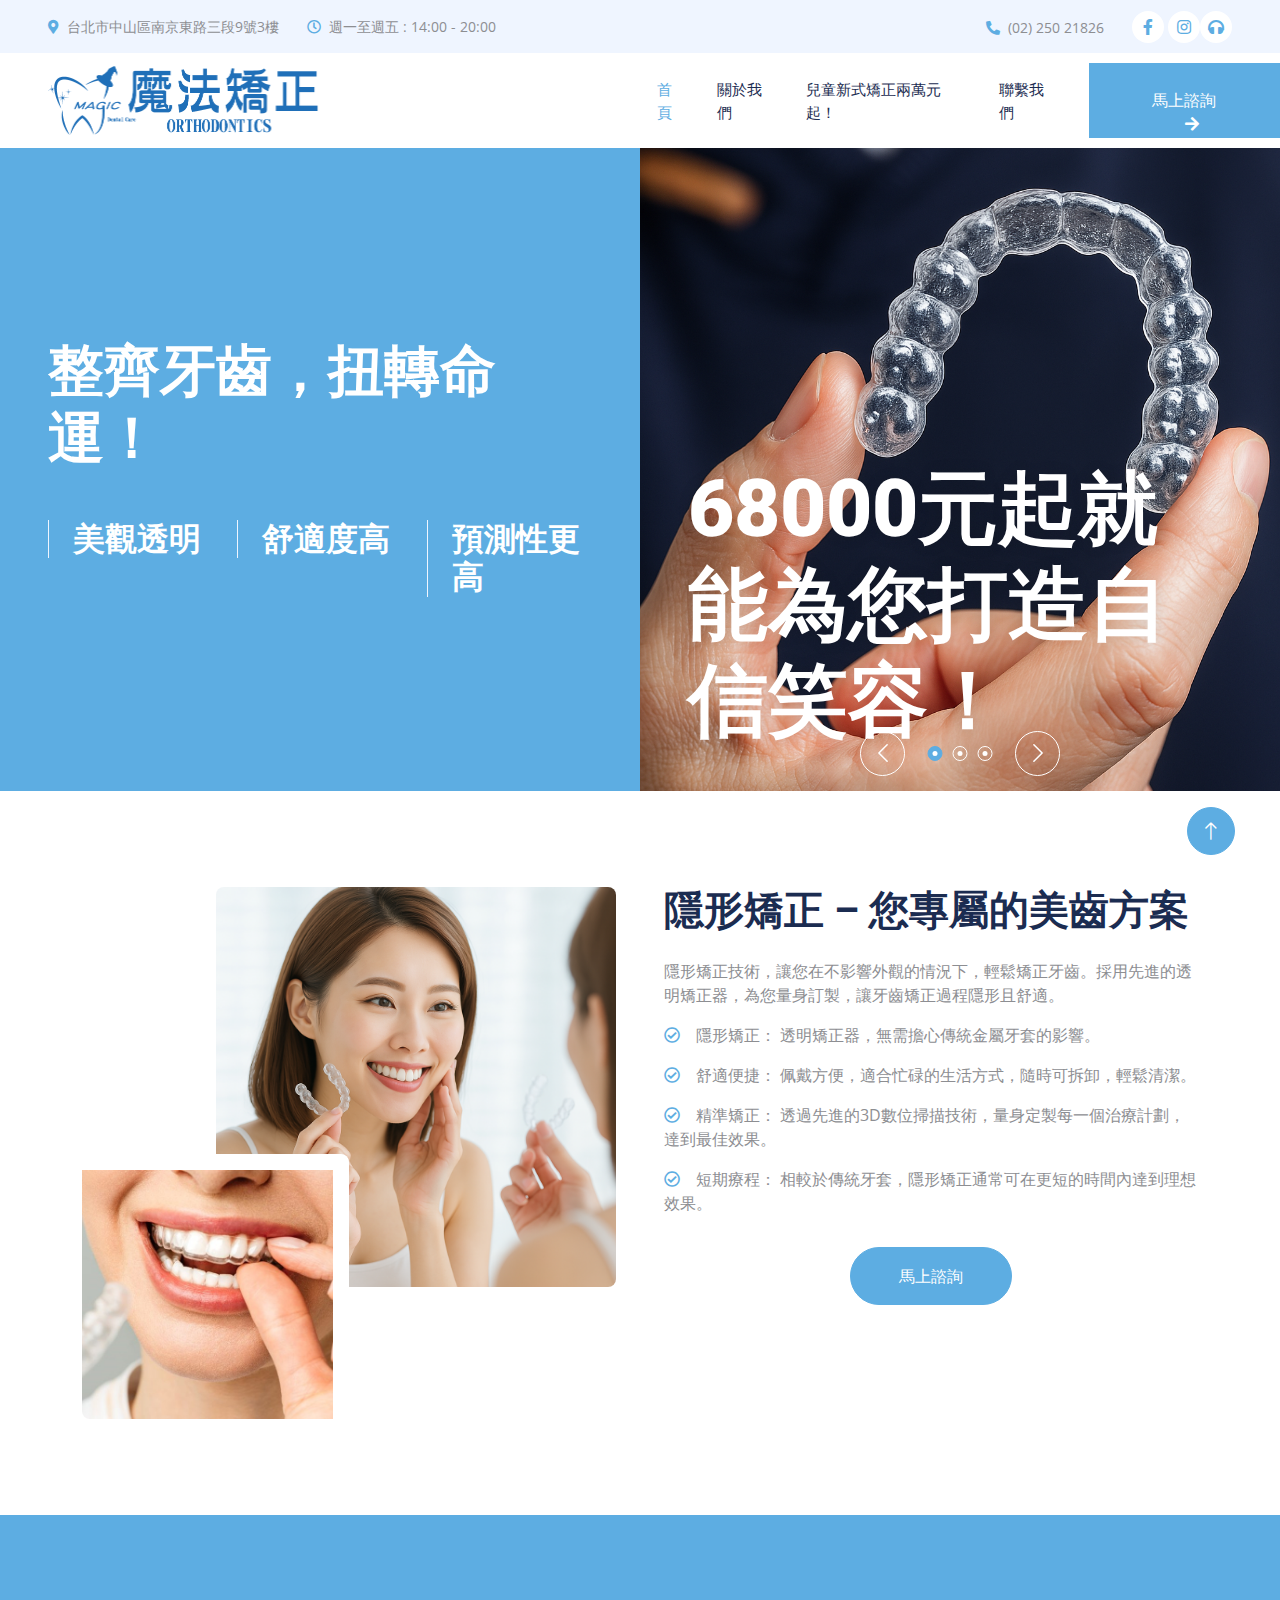
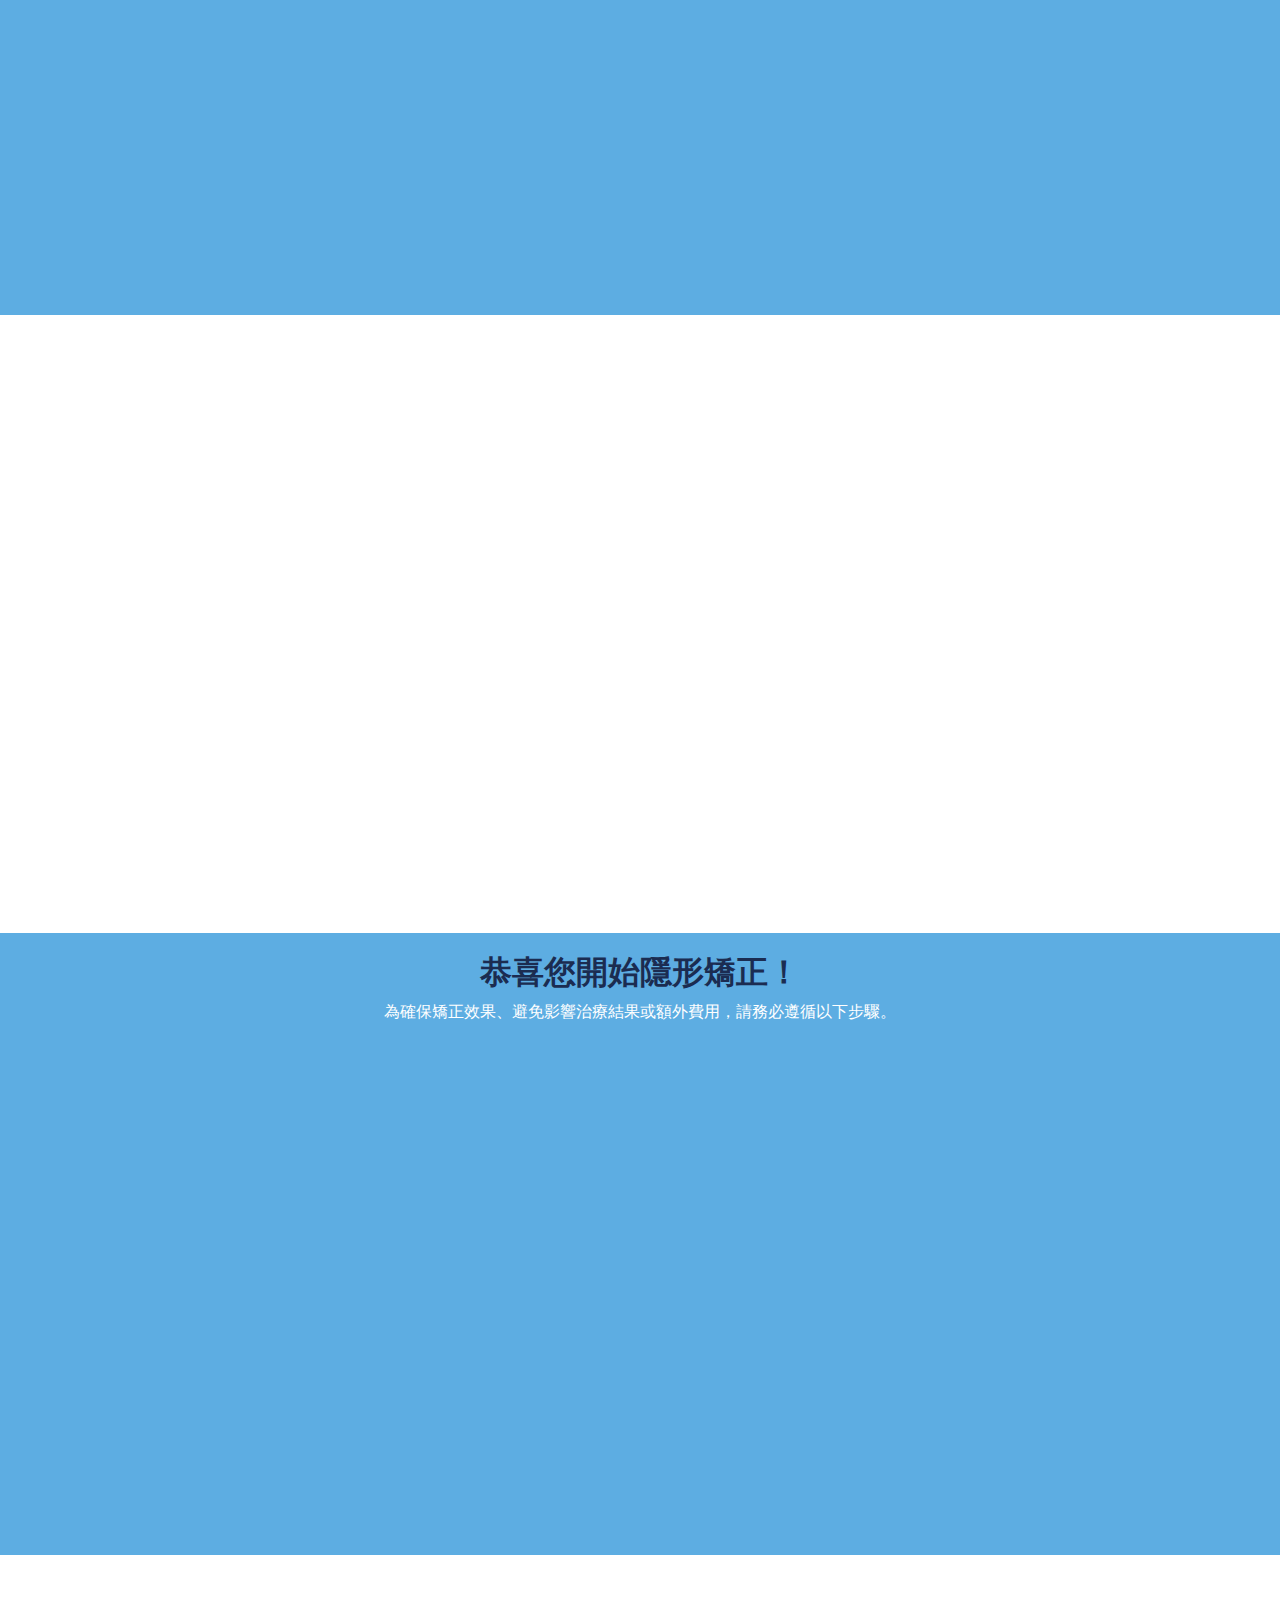
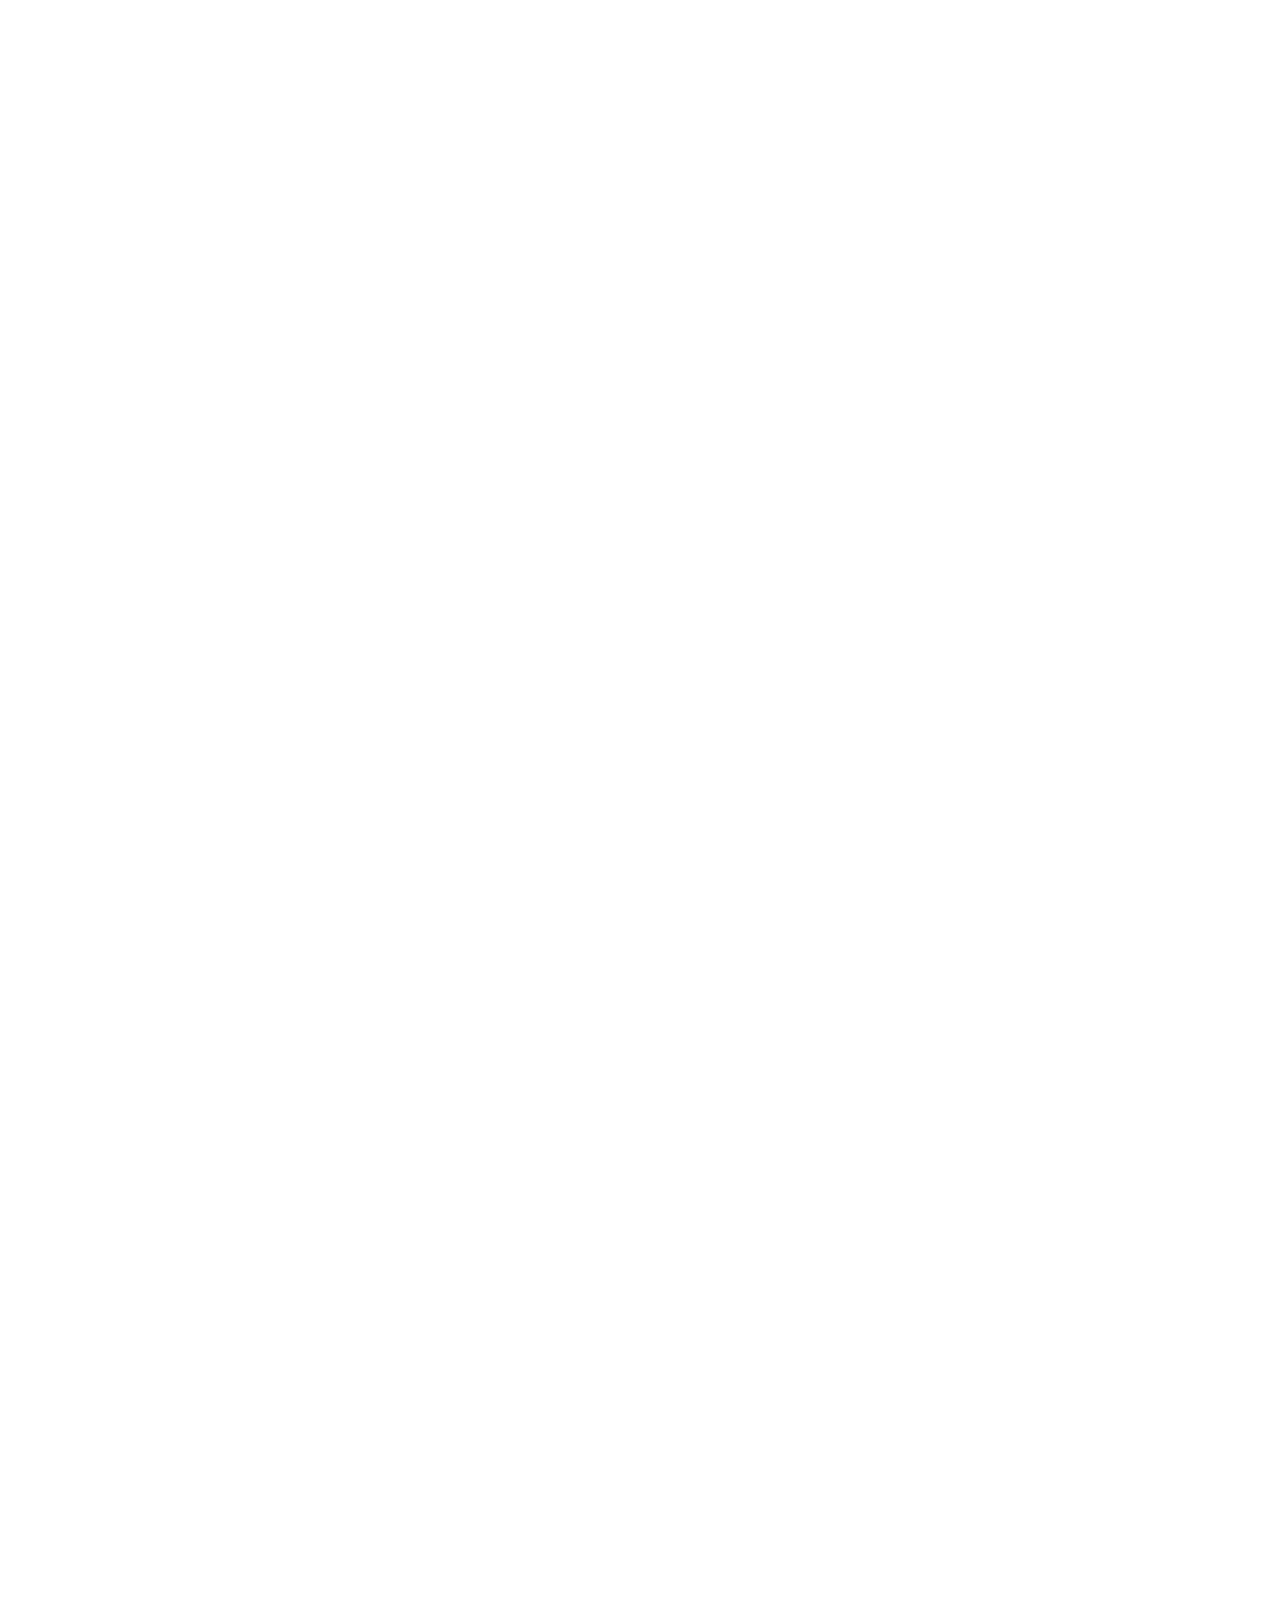
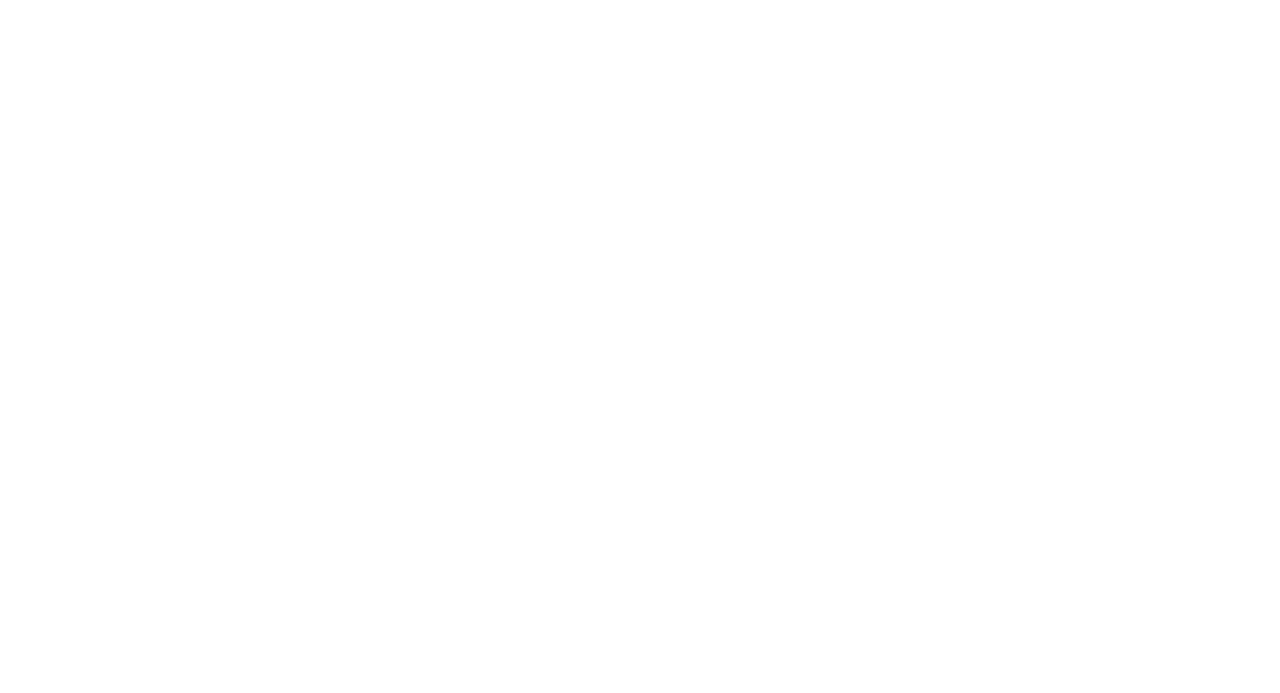
<file: index.html>
<!DOCTYPE html>
<html lang="zh">

<head>
    <meta charset="utf-8">
    <title>魔法矯正</title>
    <meta content="width=device-width, initial-scale=1.0" name="viewport">
    <meta content="魔法牙醫診所 | 隱形矯正" name="keywords">
    <meta content="68000元起就能為您打造自信笑容！" name="description">

    <!-- Favicon -->
    <link href="img/icon-logo(1).png" rel="icon">

    <!-- Google Web Fonts -->
    <link rel="preconnect" href="https://fonts.googleapis.com">
    <link rel="preconnect" href="https://fonts.gstatic.com" crossorigin>
    <link href="https://fonts.googleapis.com/css2?family=Open+Sans:wght@400;500&family=Roboto:wght@500;700;900&display=swap" rel="stylesheet"> 

    <!-- Icon Font Stylesheet -->
    <link href="https://cdnjs.cloudflare.com/ajax/libs/font-awesome/5.10.0/css/all.min.css" rel="stylesheet">
    <link href="https://cdn.jsdelivr.net/npm/bootstrap-icons@1.4.1/font/bootstrap-icons.css" rel="stylesheet">

    <!-- Libraries Stylesheet -->
    <link href="lib/animate/animate.min.css" rel="stylesheet">
    <link href="lib/owlcarousel/assets/owl.carousel.min.css" rel="stylesheet">
    <link href="lib/tempusdominus/css/tempusdominus-bootstrap-4.min.css" rel="stylesheet" />

    <!-- Customized Bootstrap Stylesheet -->
    <link href="css/bootstrap.min.css" rel="stylesheet">

    <!-- Template Stylesheet -->
    <link href="css/style.css" rel="stylesheet">
</head>

<body>
    <!-- Spinner Start -->
    <div id="spinner" class="show bg-white position-fixed translate-middle w-100 vh-100 top-50 start-50 d-flex align-items-center justify-content-center">
        <div class="spinner-grow text-primary" style="width: 3rem; height: 3rem;" role="status">
            <span class="sr-only">Loading...</span>
        </div>
    </div>
    <!-- Spinner End -->


    <!-- Topbar Start -->
    <div class="container-fluid bg-light p-0 wow fadeIn" data-wow-delay="0.1s">
        <div class="row gx-0 d-none d-lg-flex">
            <div class="col-lg-7 px-5 text-start">
                <div class="h-100 d-inline-flex align-items-center py-3 me-4">
                    <small class="fa fa-map-marker-alt text-primary me-2"></small>
                    <small>台北市中山區南京東路三段9號3樓</small>
                </div>
                <div class="h-100 d-inline-flex align-items-center py-3">
                    <small class="far fa-clock text-primary me-2"></small>
                    <small>週一至週五 : 14:00 - 20:00</small>
                </div>
            </div>
            <div class="col-lg-5 px-5 text-end">
                <div class="h-100 d-inline-flex align-items-center py-3 me-4">
                    <small class="fa fa-phone-alt text-primary me-2"></small>
                    <small>(02) 250 21826</small>
                </div>
                <div class="h-100 d-inline-flex align-items-center">
                    <a class="btn btn-sm-square rounded-circle bg-white text-primary me-1" href="https://www.facebook.com/inumagic"><i class="fab fa-facebook-f"></i></a>
                    <a class="btn btn-sm-square rounded-circle bg-white text-primary me-0" href="https://www.instagram.com/magic_dental_care/"><i class="fab fa-instagram"></i></a>
                    <a class="btn btn-sm-square rounded-circle bg-white text-primary me-0" href="https://lin.ee/Yv6XHMD"><i class="fa fa-headphones"></i></a>
                </div>
            </div>
        </div>
    </div>
    <!-- Topbar End -->


    <!-- Navbar Start -->
    <nav class="navbar navbar-expand-lg bg-white navbar-light sticky-top p-0 wow fadeIn" data-wow-delay="0.1s">
        <a href="index.html" class="navbar-brand d-flex align-items-center px-4 px-lg-5">
            <h1 class="m-0 text-primary"></i><img src="img/logo (2).png" style="width: 50%;"></h1>
        </a>
        <button type="button" class="navbar-toggler me-4" data-bs-toggle="collapse" data-bs-target="#navbarCollapse">
            <span class="navbar-toggler-icon"></span>
        </button>
        <div class="collapse navbar-collapse" id="navbarCollapse">
            <div class="navbar-nav ms-auto p-4 p-lg-0">
                <a href="index.html" class="nav-item nav-link active">首頁</a>
                <a href="https://inumagic.com" class="nav-item nav-link">關於我們</a>
                <a href="https://inumagic.github.io/inumagic-mrc" class="nav-item nav-link">兒童新式矯正兩萬元起！</a>
                <a href="https://lin.ee/Yv6XHMD" class="nav-item nav-link">聯繫我們</a>
            </div>
            <a href="https://lin.ee/Yv6XHMD" class="btn btn-primary rounded-0 py-4 px-lg-5 d-none d-lg-block">馬上諮詢<i class="fa fa-arrow-right ms-3"></i></a>
        </div>
    </nav>
    <!-- Navbar End -->


    <!-- Header Start -->
    <div class="container-fluid header bg-primary p-0 mb-5">
        <div class="row g-0 align-items-center flex-column-reverse flex-lg-row">
            <div class="col-lg-6 p-5 wow fadeIn" data-wow-delay="0.1s">
                <h1 class="display-4 text-white mb-5">整齊牙齒，扭轉命運！</h1>

                <div class="row g-4">
                    <div class="col-sm-4">
                        <div class="border-start border-light ps-4">
                            <h2 class="text-white mb-1" >美觀透明</h2>
                            <p class="text-light mb-0"></p>
                        </div>
                    </div>
                    <div class="col-sm-4">
                        <div class="border-start border-light ps-4">
                            <h2 class="text-white mb-1" >舒適度高</h2>
                            <p class="text-light mb-0"></p>
                        </div>
                    </div>
                    <div class="col-sm-4">
                        <div class="border-start border-light ps-4">
                            <h2 class="text-white mb-1" >預測性更高</h2>
                            <p class="text-light mb-0"></p>
                        </div>
                    </div>
                </div>
            </div>
            <div class="col-lg-6 wow fadeIn" data-wow-delay="0.5s">
                <div class="owl-carousel header-carousel">
                    <div class="owl-carousel-item position-relative">
                        <img class="img-fluid" src="img/1.png" alt="">
                        <div class="owl-carousel-text">
                            <h1 class="display-1 text-white mb-0" style="margin-top: 50%;">68000元起就能為您打造自信笑容！</h1>
                        </div>
                    </div>
                    <div class="owl-carousel-item position-relative">
                        <img class="img-fluid" src="img/8.jpg" alt="">
                        <div class="owl-carousel-text">
                            <h1 class="display-1 text-white mb-0" style="margin-top: 50%;">「兩人同行，福利加倍」活動，不容錯過！</h1>
                        </div>
                    </div>
                    <div class="owl-carousel-item position-relative">
                        <img class="img-fluid" src="img/1.jpg" alt="">
                        <div class="owl-carousel-text">
                            <h1 class="display-1 text-white mb-0" style="margin-top: 50%;">潘韞珊院長  
                                <br> 美國研究所教授 看診超過23年</h1>
                        </div>
                    </div>
                </div>
            </div>
        </div>
    </div>
    <!-- Header End -->


    <!-- About Start -->
    <div class="container-xxl py-5">
        <div class="container">
            <div class="row g-5">
                <div class="col-lg-6 wow fadeIn" data-wow-delay="0.1s">
                    <div class="d-flex flex-column">
                        <img class="img-fluid rounded w-75 align-self-end" src="img/IA.png" alt="">
                        <img class="img-fluid rounded w-50 bg-white pt-3 pe-3" src="img/ia1.jpg" alt="" style="margin-top: -25%;">
                    </div>
                </div>
                <div class="col-lg-6 wow fadeIn" data-wow-delay="0.5s">
                   <!-- <p class="d-inline-block border rounded-pill py-1 px-4"></p>-->
                    <h1 class="mb-4">隱形矯正 – 您專屬的美齒方案</h1>
                    <p>隱形矯正技術，讓您在不影響外觀的情況下，輕鬆矯正牙齒。採用先進的透明矯正器，為您量身訂製，讓牙齒矯正過程隱形且舒適。</p>
                    <p><i class="far fa-check-circle text-primary me-3"></i>隱形矯正： 透明矯正器，無需擔心傳統金屬牙套的影響。</p>
                    <p><i class="far fa-check-circle text-primary me-3"></i>舒適便捷： 佩戴方便，適合忙碌的生活方式，隨時可拆卸，輕鬆清潔。</p>
                    <p><i class="far fa-check-circle text-primary me-3"></i>精準矯正： 透過先進的3D數位掃描技術，量身定製每一個治療計劃，達到最佳效果。</p>
                    <p><i class="far fa-check-circle text-primary me-3"></i>短期療程： 相較於傳統牙套，隱形矯正通常可在更短的時間內達到理想效果。</p>

                    <div style="text-align: center;">
                    <a class="btn btn-primary rounded-pill py-3 px-5 mt-3" href="https://lin.ee/Yv6XHMD">馬上諮詢</a>
                    </div>
                </div>
            </div>
        </div>
    </div>
    <!-- About End -->
    

    
    <!-- Feature Start -->
    <div class="container-fluid bg-primary overflow-hidden my-5 px-lg-0">
        <div class="container feature px-lg-0">
            <div class="row g-0 mx-lg-0">
                <div class="col-lg-6 feature-text py-5 wow fadeIn" data-wow-delay="0.1s">
                    <div class="p-lg-5 ps-lg-0">
                        <h1 class="text-white mb-4">魔法牙醫診所 | 隱形矯正</h1>
                        <div class="row g-4">
                            <div class="col-6">
                                <div class="d-flex align-items-center">
                                    <div class="d-flex flex-shrink-0 align-items-center justify-content-center rounded-circle bg-light" style="width: 55px; height: 55px;">
                                        <i class="fa fa-check text-primary"></i>
                                    </div>
                                    <div class="ms-4">
                                        <h5 class="text-white mb-0">專業醫師團隊</h5>
                                    </div>
                                </div>
                            </div>
                            <div class="col-6">
                                <div class="d-flex align-items-center">
                                    <div class="d-flex flex-shrink-0 align-items-center justify-content-center rounded-circle bg-light" style="width: 55px; height: 55px;">
                                        <i class="fa fa-check text-primary"></i>
                                    </div>
                                    <div class="ms-4">
                                        <h5 class="text-white mb-0">給您魔法般的治療奇蹟</h5>
                                    </div>
                                </div>
                            </div>
                            <div class="col-6">
                                <div class="d-flex align-items-center">
                                    <div class="d-flex flex-shrink-0 align-items-center justify-content-center rounded-circle bg-light" style="width: 55px; height: 55px;">
                                        <i class="fa fa-check text-primary"></i>
                                    </div>
                                    <div class="ms-4">
                                        <h5 class="text-white mb-0">國內外著名講師</h5>
                                    </div>
                                </div>
                            </div>
                            <div class="col-6">
                                <div class="d-flex align-items-center">
                                    <div class="d-flex flex-shrink-0 align-items-center justify-content-center rounded-circle bg-light" style="width: 55px; height: 55px;">
                                        <i class="fa fa-check text-primary"></i>
                                    </div>
                                    <div class="ms-4">
                                        <h5 class="text-white mb-0">牙齒矯正與全口重建專家</h5>
                                    </div>
                                </div>
                            </div>
                        </div>
                    </div>
                </div>
                <div class="col-lg-6 pe-lg-0 wow fadeIn" data-wow-delay="0.5s" style="min-height: 400px;">
                    <div class="position-relative h-100">
                        <img class="position-absolute img-fluid w-100 h-100" src="img/e001.jpg" style="object-fit: cover;" alt="">
                    </div>
                </div>
            </div>
        </div>
    </div>
    
    <div class="container-xxl py-5">
        <div class="container">
            <div class="row g-5">
                <div class="col-lg-6 wow fadeIn" data-wow-delay="0.1s">
                    <div class="d-flex flex-column align-items-center">
                        <img class="img-fluid rounded w-75 mx-auto" src="img/6.png" alt="">
                    </div>
                </div>
                <div class="col-lg-6 wow fadeIn" data-wow-delay="0.5s">
                    <!-- <p class="d-inline-block border rounded-pill py-1 px-4"></p>-->
                    <h1 class="mb-4">12週年慶 | 隱形矯正限定禮遇 $68,000起</h1>
                    <p>推薦親友進行隱形矯正，專屬禮遇等你來拿！</p>
                    <p class="mb-4">為了感謝您的推薦，我們準備了專屬禮遇，讓您與您的親友一起享受隱形矯正的美好！</p>
                    <p class="mb-4">樂長生公司特別贈送，您可選擇以下任一項禮遇：</p>
                    <p><i class="far fa-check-circle text-primary me-3"></i>價值 $6,000 數位電腦維持器</p>
                    <p><i class="far fa-check-circle text-primary me-3"></i>等值儲值金7折計算抵扣費用</p>
                    <p><i class="far fa-check-circle text-primary me-3"></i>院長研發天然潔牙泡泡 8 瓶</p>
                    <div style="text-align: center;">
                    <a class="btn btn-primary rounded-pill py-3 px-5 mt-3" href="https://lin.ee/Yv6XHMD">馬上諮詢</a>
                    </div>
                </div>
            </div>
        </div>
    </div>

   
          

    

    <!-- Feature End -->

    <div style="display: flex; flex-direction: column; align-items: center; background-color: #5DADE2;">
        <!-- 上方的文字 -->
        <div style="width: 80%; max-width: 80%; margin-top: 20px; text-align: center;">
            <h2>恭喜您開始隱形矯正！</h2>
            <p class="text-white mb-4 pb-2">為確保矯正效果、避免影響治療結果或額外費用，請務必遵循以下步驟。</p>
        </div>
        
        <!-- 下方的 iframe -->
        <iframe
            src="https://www.youtube.com/embed/8bv9NRJfgsw" 
            title="YouTube video player" 
            frameborder="0" 
            allow="accelerometer; autoplay; clipboard-write; encrypted-media; gyroscope; picture-in-picture" 
            allowfullscreen 
            style="width: 100%; max-width: 800px; height: 500px; object-fit: cover;">
        </iframe>
    </div>
    
    

    <div class="container-xxl py-5">
        <div class="container">
            <div class="text-center mx-auto mb-5 wow fadeInUp" data-wow-delay="0.1s" style="max-width: 600px;">
                <h1>以下注意事項請詳閱</h1>
            </div>
            <div class="row g-4">
                <div class="col-lg-4 col-md-6 wow fadeInUp" data-wow-delay="0.1s">
                    <div class="service-item bg-light rounded h-100 p-5">
                        <div class="d-inline-flex align-items-center justify-content-center bg-white rounded-circle mb-4" style="width: 65px; height: 65px;">
                            <i class="fa fa-tooth text-primary fs-4"></i>
                        </div>
                        <h4 class="mb-3">A.啟動療程–確認動畫與付款</h4>
                        <p class="mb-4">- 矯正開始前，技工所會製作您的 3D 矯正動畫，並提供治療計畫。
                            <br>- 若未收到動畫，請主動聯繫診所，確認進度，以免影響治療進度。
                            <br>- 收到動畫後，請務必仔細檢視牙齒移動過程，如有任何疑問，請與醫師討論。
                            <br>- 確認無誤後，請立即付款，我們將進入牙套製作階段。</p>
                        <a class="btn" href="https://lin.ee/Yv6XHMD"><i class="fa fa-plus text-primary me-3"></i>了解更多</a>
                    </div>
                </div>
               
                <div class="col-lg-4 col-md-6 wow fadeInUp" data-wow-delay="0.5s">
                    <div class="service-item bg-light rounded h-100 p-5">
                        <div class="d-inline-flex align-items-center justify-content-center bg-white rounded-circle mb-4" style="width: 65px; height: 65px;">
                            <i class="fa fa-tooth text-primary fs-4"></i>
                        </div>
                        <h4 class="mb-3">B. 牙托配戴與後續製作</h4>
                        <p class="mb-4">- 第一次上牙套當天，請預留足夠時間，醫師將確認配戴是否舒適，並指導您如何使用與清潔。
                            <br>- 當確定牙套無問題後，請立即付款，診所將安排後續牙套製作。
                            <br>- 由於新牙套製作約需 2 至 4 週，請確保手上有足夠的牙套可使用。
                            <br>- 若手上僅剩 2 副牙套，請立即付費，確保後續牙套能夠順利製作！</p>
                        <a class="btn" href="https://lin.ee/Yv6XHMD"><i class="fa fa-plus text-primary me-3"></i>了解更多</a>
                    </div>
                </div>
                <div class="col-lg-4 col-md-6 wow fadeInUp" data-wow-delay="0.1s">
                    <div class="service-item bg-light rounded h-100 p-5">
                        <div class="d-inline-flex align-items-center justify-content-center bg-white rounded-circle mb-4" style="width: 65px; height: 65px;">
                            <i class="fa fa-tooth text-primary fs-4"></i>
                        </div>
                        <h4 class="mb-3">C. 維持器注意事項</h4>
                        <p class="mb-4">- 完成矯正後，牙齒仍有可能移動，因此保持器的配戴至關重要。
                            <br>- 剛開始時，建議每天 20~22 小時佩戴，與矯正期間相同。
                            <br>- 之後可逐步改為夜間佩戴，但請依照醫師建議執行。
                            <br>- 定期回診檢查，確保牙齒穩定在理想位置。
                            <br>- 若保持器破損、變形或遺失，請立即聯繫診所更換，以免影響矯正效果。</p>
                        <a class="btn" href="https://lin.ee/Yv6XHMD"><i class="fa fa-plus text-primary me-3"></i>了解更多</a>
                    </div>
                </div>
                <div class="col-lg-4 col-md-6 wow fadeInUp" data-wow-delay="0.3s">
                    <div class="service-item bg-light rounded h-100 p-5">
                        <div class="d-inline-flex align-items-center justify-content-center bg-white rounded-circle mb-4" style="width: 65px; height: 65px;">
                            <i class="fa fa-tooth text-primary fs-4"></i>
                        </div>
                        <h4 class="mb-3">D. 牙套郵寄服務</h4>
                        <p class="mb-4">牙套領取方式說明：
                            <br>1. 到診所領取。
                            <br>2. 寄送到家裡。
                            <br>若您選擇「寄送到家裡」，請填寫以下資料：
                            <br>收件人姓名：
                            <br>收件地址：
                            <br>聯絡電話：</p>
                        <a class="btn" href="https://lin.ee/Yv6XHMD"><i class="fa fa-plus text-primary me-3"></i>了解更多</a>
                    </div>
                </div>
                <div class="col-lg-4 col-md-6 wow fadeInUp" data-wow-delay="0.5s">
                    <div class="service-item bg-light rounded h-100 p-5">
                        <div class="d-inline-flex align-items-center justify-content-center bg-white rounded-circle mb-4" style="width: 65px; height: 65px;">
                            <i class="fa fa-tooth text-primary fs-4"></i>
                        </div>
                        <h4 class="mb-3">E. 為什麼咬膠條這麼重要？</h4>
                        <p class="mb-4">- 幫助牙齒「跟上」牙托的進度，而不是讓牙托「跟上」牙齒的進度。
                            <br>- 牙托的設計是依據未來牙齒應該移動到的位置，但牙齒不會自動適應牙托，因此需要透過咬膠條來施加適當壓力。
                            <br>- 若不確實咬膠條，牙齒可能無法順利進入牙托設定的位置，導致矯正效果變差。</p>
                        <a class="btn" href="https://lin.ee/Yv6XHMD"><i class="fa fa-plus text-primary me-3"></i>了解更多</a>
                    </div>
                </div>
                <div class="col-lg-4 col-md-6 wow fadeInUp" data-wow-delay="0.3s">
                    <div class="service-item bg-light rounded h-100 p-5">
                        <div class="d-inline-flex align-items-center justify-content-center bg-white rounded-circle mb-4" style="width: 65px; height: 65px;">
                            <i class="fa fa-tooth text-primary fs-4"></i>
                        </div>
                       
                        <h4 class="mb-3">F. 矯正成功小貼士</h4>
                        <p class="mb-4">請每日配戴牙套 20～22 小時以上，僅於進食與刷牙時取下。
                            <br>- 定期清潔牙托，避免細菌滋生與異味產生，保持口腔健康。
                            <br>- 戴牙套時不能飲食。
                            <br>- 請依指示按時更換牙套，不可自行跳號或延後；
                            <br>- 更換後的每一副牙套都要妥善保留，切勿丟棄，以備不時之需，避免影響療程並產生額外費用。
                            <br>- 如有破損或遺失，請立即聯繫診所，以免延誤矯正進度與效果。</p>
                        <a class="btn" href="https://lin.ee/Yv6XHMD"><i class="fa fa-plus text-primary me-3"></i>了解更多</a>
                    </div>
                </div>
            </div>
        </div>
    </div>
    <!-- Service End -->
    
    <div class="container-xxl py-5">
        <div class="container">
            <div class="text-center mx-auto mb-5 wow fadeInUp" data-wow-delay="0.1s" style="max-width: 600px;">
                <h1>真實案例分享</h1>
            </div>
            <div class="owl-carousel testimonial-carousel wow fadeInUp" data-wow-delay="0.1s">
                <div class="testimonial-item text-center">
                    <img src="img/BA1.png" style="width: 100; height: auto;">
                    
                </div>
                <div class="testimonial-item text-center">
                    <img src="img/BA2.png" style="width: 100; height: auto;">
                    
                </div>
                <div class="testimonial-item text-center">
                    <img src="img/BA3.png" style="width: 100; height: 100auto;">
                    
                </div>
            </div>
        </div>
    </div>
    
    <style>
       .button-group {
    display: flex;
    flex-wrap: wrap;
    gap: 15px;
    justify-content: center; /* 水平置中 */
    width: 100%;
    box-sizing: border-box;
}

.button-group a {
    flex: 1 1 45%; /* 每個按鈕佔一行的 45%，可換行 */
    max-width: 250px;
    min-width: 140px;
    padding: 12px 20px;
    border: 1px solid #66b3ff;
    color: #0077cc;
    background-color: #e6f3ff;
    text-decoration: none;
    border-radius: 8px;
    transition: all 0.2s ease;
    font-weight: 500;
    text-align: center;
    box-sizing: border-box;
}

/* 手機裝置：按鈕滿寬 */
@media (max-width: 576px) {
    .button-group a {
        flex: 1 1 100%;
        max-width: 100%;
    }
}


    </style>

    <!-- Footer Start -->
    <div class="container-fluid bg-dark text-light footer mt-5 pt-5 wow fadeIn" data-wow-delay="0.1s">
        <div class="container py-5">
            <div class="row g-5">
                <div class="col-lg-3 col-md-6">
                    <h5 class="text-light mb-4">地址</h5>
                    <p class="mb-2"><i class="fa fa-map-marker-alt me-3"></i>台北市中山區南京東路三段9號3樓</p>
                    <p class="mb-2"><i class="fa fa-phone-alt me-3"></i>(02) 250 21826</p>
                    <p class="mb-2"><i class="fa fa-envelope me-3"></i>inumagic.com</p>
                    <div class="d-flex pt-2">
                        <a class="btn btn-outline-light btn-social rounded-circle" href="https://www.facebook.com/inumagic"><i class="fab fa-facebook-f"></i></a>
                        <a class="btn btn-outline-light btn-social rounded-circle" href="http://www.youtube.com/@inumagic999"><i class="fab fa-youtube"></i></a>
                        <a class="btn btn-outline-light btn-social rounded-circle" href="https://lin.ee/Yv6XHMD"><i class="fa fa-headphones"></i></a>
                    </div>
                </div>
                <div class="col-lg-3 col-md-6">
                    <h5 class="text-light mb-4">延伸閱讀</h5>
                    <a class="btn btn-link" href="https://inumagic.github.io/inumagic-mrc/">兒童新式矯正兩萬元起！</a>
                    <a class="btn btn-link" href="https://inumagic.github.io/periodontitis/">牙凍齡攻略：讓你越笑越年輕！</a>
             
                </div>
            </div>
     
        </div>
        
        <div class="container">
            <div class="copyright">
                <div class="row">
                    <div class="col-md-6 text-center text-md-start mb-3 mb-md-0">
                        &copy; <a class="border-bottom" href="#">魔法牙醫診所</a>版權所有
                    </div>
                </div>
            </div>
        </div>
    </div>
   
    <!-- Footer End -->


    <!-- Back to Top -->
    <a href="#" class="btn btn-lg btn-primary btn-lg-square rounded-circle back-to-top"><i class="bi bi-arrow-up"></i></a>


    <!-- JavaScript Libraries -->
    <script src="https://code.jquery.com/jquery-3.4.1.min.js"></script>
    <script src="https://cdn.jsdelivr.net/npm/bootstrap@5.0.0/dist/js/bootstrap.bundle.min.js"></script>
    <script src="lib/wow/wow.min.js"></script>
    <script src="lib/easing/easing.min.js"></script>
    <script src="lib/waypoints/waypoints.min.js"></script>
    <script src="lib/counterup/counterup.min.js"></script>
    <script src="lib/owlcarousel/owl.carousel.min.js"></script>
    <script src="lib/tempusdominus/js/moment.min.js"></script>
    <script src="lib/tempusdominus/js/moment-timezone.min.js"></script>
    <script src="lib/tempusdominus/js/tempusdominus-bootstrap-4.min.js"></script>

    <!-- Template Javascript -->
    <script src="js/main.js"></script>
</body>

</html>
</file>
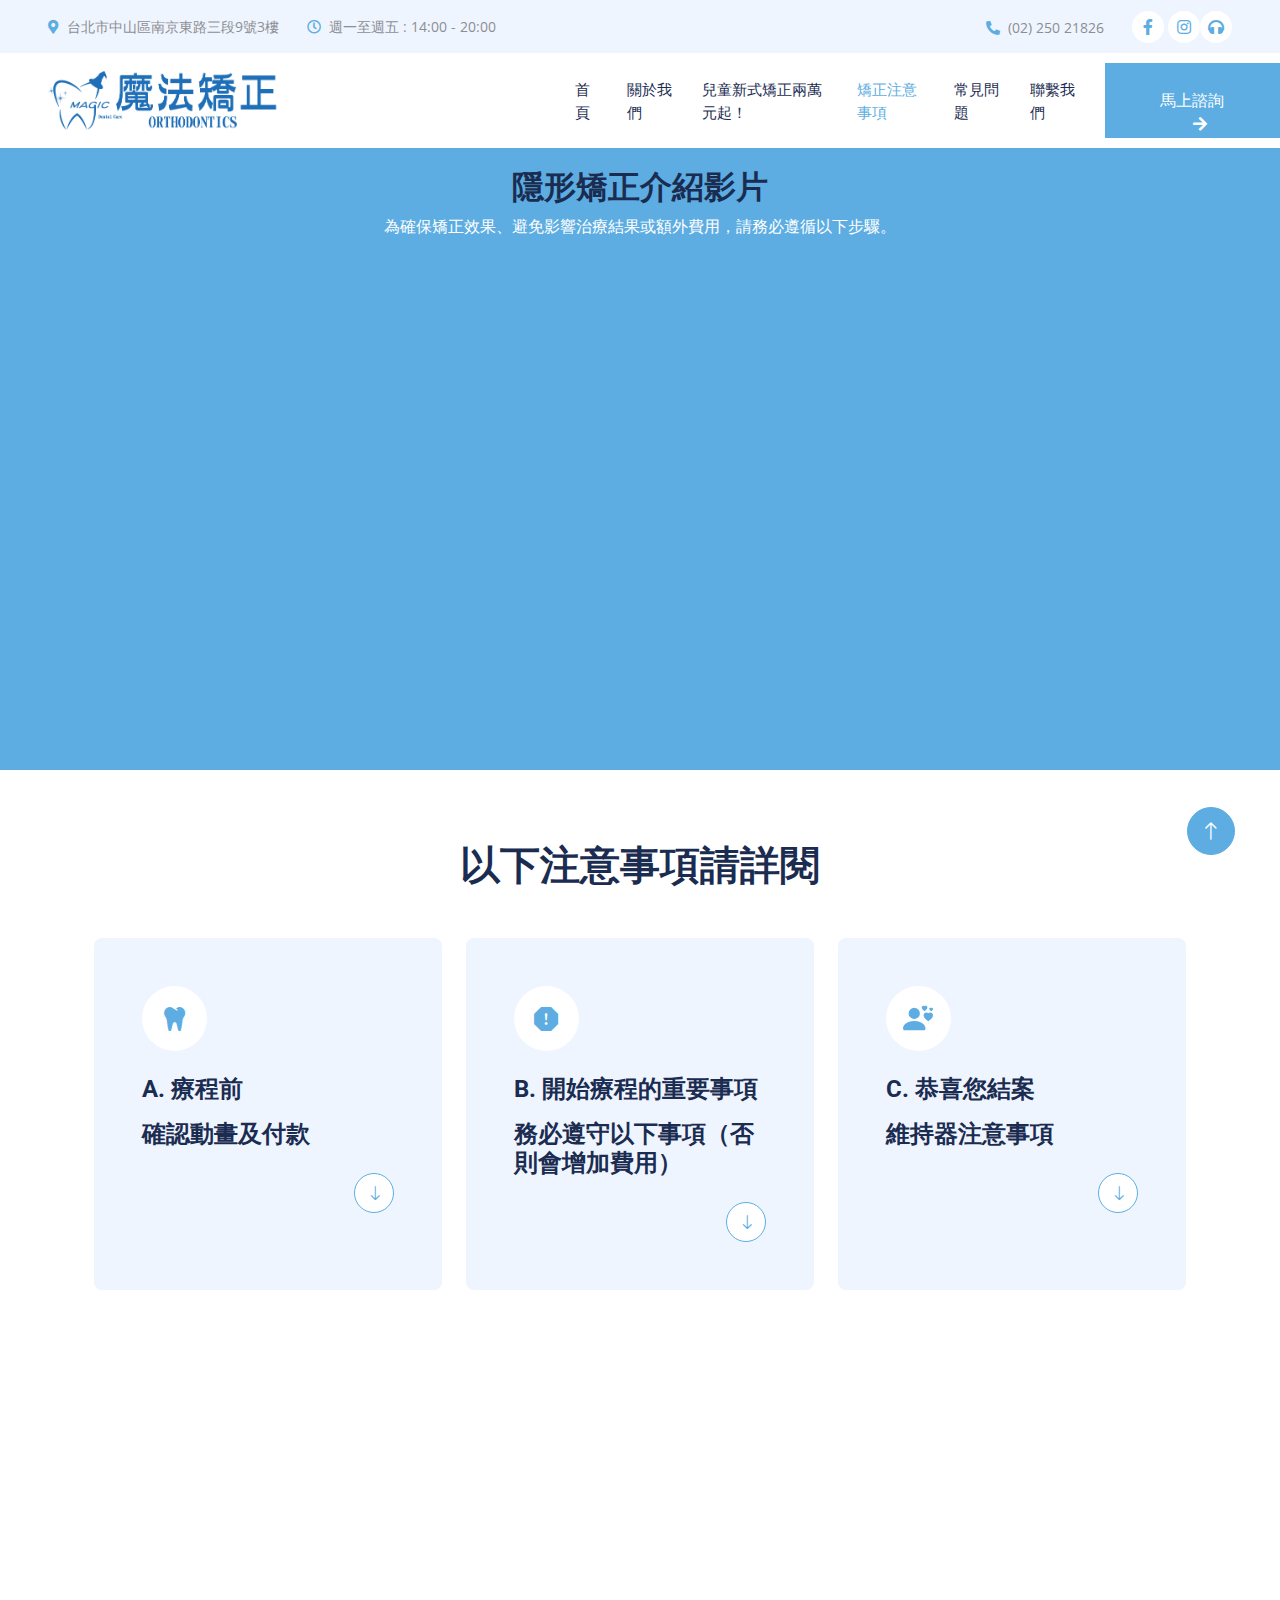
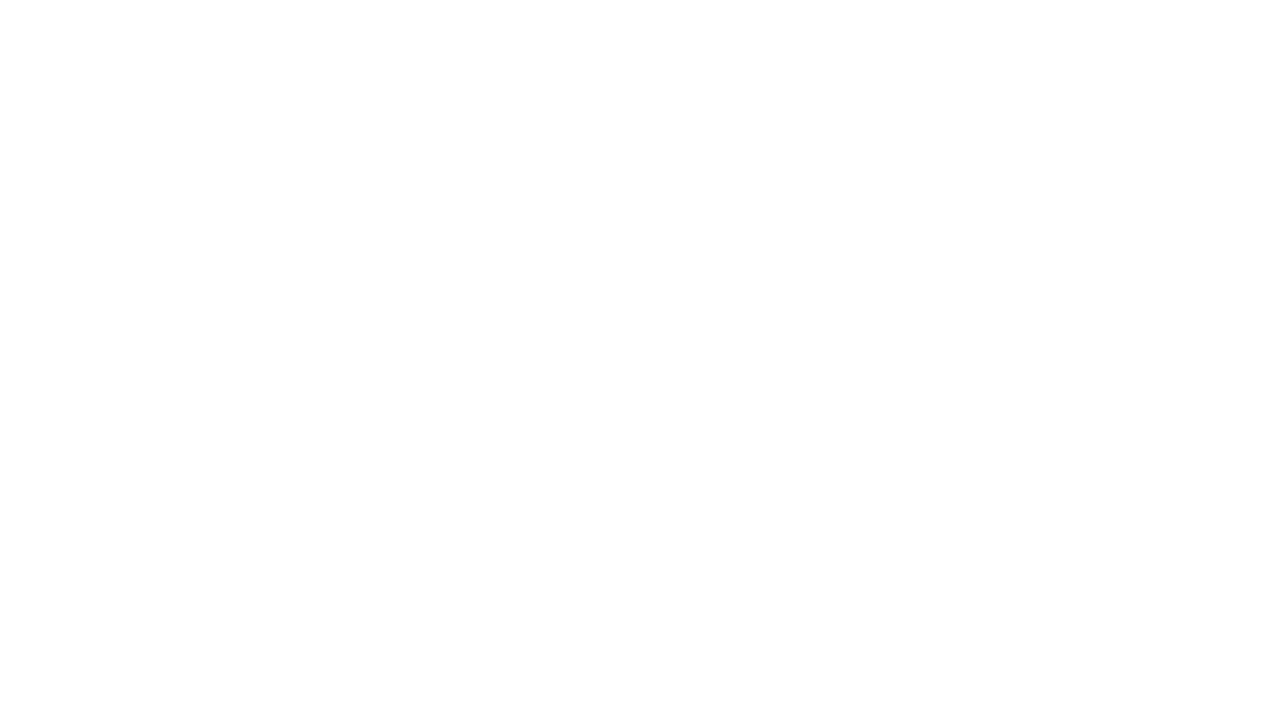
<file: on-going-treatment.html>
<!DOCTYPE html>
<html lang="zh">

<head>
    <meta charset="utf-8">
    <title>魔法矯正 | 矯正注意事項</title>
<meta property="og:title" content="魔法矯正｜隱形矯正只要68000元起" />
<meta property="og:description" content="隱形透明、不影響美觀！舒適快速的矯正療程，由美國教授潘韞珊院長親自規劃。" />
<meta property="og:image" content="https://inumagic.github.io/orthodontics/img/ia-background.png" />
<meta property="og:url" content="https://inumagic.github.io/orthodontics/" />
<meta property="og:type" content="website" />
<meta name="viewport" content="width=device-width, initial-scale=1">


    <!-- Favicon -->
    <link href="img/icon-logo(1).png" rel="icon">

    <!-- Google Web Fonts -->
    <link rel="preconnect" href="https://fonts.googleapis.com">
    <link rel="preconnect" href="https://fonts.gstatic.com" crossorigin>
    <link href="https://fonts.googleapis.com/css2?family=Open+Sans:wght@400;500&family=Roboto:wght@500;700;900&display=swap" rel="stylesheet"> 

    <!-- Icon Font Stylesheet -->
    <link href="https://cdnjs.cloudflare.com/ajax/libs/font-awesome/5.10.0/css/all.min.css" rel="stylesheet">
    <link href="https://cdn.jsdelivr.net/npm/bootstrap-icons@1.4.1/font/bootstrap-icons.css" rel="stylesheet">

    <!-- Libraries Stylesheet -->
    <link href="lib/animate/animate.min.css" rel="stylesheet">
    <link href="lib/owlcarousel/assets/owl.carousel.min.css" rel="stylesheet">
    <link href="lib/tempusdominus/css/tempusdominus-bootstrap-4.min.css" rel="stylesheet" />

    <!-- Customized Bootstrap Stylesheet -->
    <link href="css/bootstrap.min.css" rel="stylesheet">

    <!-- Template Stylesheet -->
    <link href="css/style.css" rel="stylesheet">
</head>

<body>
    <!-- Spinner Start -->
    <div id="spinner" class="show bg-white position-fixed translate-middle w-100 vh-100 top-50 start-50 d-flex align-items-center justify-content-center">
        <div class="spinner-grow text-primary" style="width: 3rem; height: 3rem;" role="status">
            <span class="sr-only">Loading...</span>
        </div>
    </div>
    <!-- Spinner End -->


    <!-- Topbar Start -->
    <div class="container-fluid bg-light p-0 wow fadeIn" data-wow-delay="0.1s">
        <div class="row gx-0 d-none d-lg-flex">
            <div class="col-lg-7 px-5 text-start">
                <div class="h-100 d-inline-flex align-items-center py-3 me-4">
                    <small class="fa fa-map-marker-alt text-primary me-2"></small>
                    <small>台北市中山區南京東路三段9號3樓</small>
                </div>
                <div class="h-100 d-inline-flex align-items-center py-3">
                    <small class="far fa-clock text-primary me-2"></small>
                    <small>週一至週五 : 14:00 - 20:00</small>
                </div>
            </div>
            <div class="col-lg-5 px-5 text-end">
                <div class="h-100 d-inline-flex align-items-center py-3 me-4">
                    <small class="fa fa-phone-alt text-primary me-2"></small>
                    <small>(02) 250 21826</small>
                </div>
                <div class="h-100 d-inline-flex align-items-center">
                    <a class="btn btn-sm-square rounded-circle bg-white text-primary me-1" href="https://www.facebook.com/inumagic"><i class="fab fa-facebook-f"></i></a>
                    <a class="btn btn-sm-square rounded-circle bg-white text-primary me-0" href="https://www.instagram.com/magic_dental_care/"><i class="fab fa-instagram"></i></a>
                    <a class="btn btn-sm-square rounded-circle bg-white text-primary me-0" href="https://lin.ee/Yv6XHMD"><i class="fa fa-headphones"></i></a>
                </div>
            </div>
        </div>
    </div>
    <!-- Topbar End -->


    <!-- Navbar Start -->
    <nav class="navbar navbar-expand-lg bg-white navbar-light sticky-top p-0 wow fadeIn" data-wow-delay="0.1s">
        <a href="index.html" class="navbar-brand d-flex align-items-center px-4 px-lg-5">
            <h1 class="m-0 text-primary"></i><img src="img/logo (2).png" style="width: 50%;"></h1>
        </a>
        <button type="button" class="navbar-toggler me-4" data-bs-toggle="collapse" data-bs-target="#navbarCollapse">
            <span class="navbar-toggler-icon"></span>
        </button>
        <div class="collapse navbar-collapse" id="navbarCollapse">
            <div class="navbar-nav ms-auto p-4 p-lg-0">
                <a href="index.html" class="nav-item nav-link">首頁</a>
                <a href="https://inumagic.com" class="nav-item nav-link">關於我們</a>
                <a href="https://inumagic.github.io/inumagic-mrc" class="nav-item nav-link">兒童新式矯正兩萬元起！</a>
                <a href="on-going-treatment.html" class="nav-item nav-link active">矯正注意事項</a>
                <a href="q&a.html" class="nav-item nav-link ">常見問題</a>
                <a href="https://lin.ee/Yv6XHMD" class="nav-item nav-link">聯繫我們</a>
            </div>
            <a href="https://lin.ee/Yv6XHMD" class="btn btn-primary rounded-0 py-4 px-lg-5 d-none d-lg-block">馬上諮詢<i class="fa fa-arrow-right ms-3"></i></a>
        </div>
    </nav>
         <div class="row g-4">

         <div style="display: flex; flex-direction: column; align-items: center; background-color: #5DADE2;">
        <!-- 上方的文字 -->
        <div style="width: 100%; max-width: 100%; margin-top: 20px; text-align: center;">
            <h2>隱形矯正介紹影片</h2>
            <p class="text-white mb-4 pb-2">為確保矯正效果、避免影響治療結果或額外費用，請務必遵循以下步驟。</p>
        </div>
        
        <!-- 下方的 iframe -->
        <iframe
            src="https://www.youtube.com/embed/8bv9NRJfgsw" 
            title="YouTube video player" 
            frameborder="0" 
            allow="accelerometer; autoplay; clipboard-write; encrypted-media; gyroscope; picture-in-picture" 
            allowfullscreen 
            style="width: 100%; max-width: 800px; height: 500px; object-fit: cover;">
        </iframe>
    </div>

    <div class="container-xxl py-5">
    <div class="container">
      <div class="text-center mx-auto mb-5" style="max-width: 600px;">
        <h1>以下注意事項請詳閱</h1>
      </div>
      <div class="row g-4">
  
        <!-- 卡片模板範例：A -->
        <div class="col-lg-4 col-md-6">
          <div class="service-item bg-light rounded h-100 p-5">
            <div class="d-inline-flex align-items-center justify-content-center bg-white rounded-circle mb-4" style="width: 65px; height: 65px;">
              <i class="fa fa-tooth text-primary fs-4"></i>
            
            </div><h4 class="mb-3">A. 療程前</h4>
            
            <h4 class="mb-3">確認動畫及付款</h4>
            <div id="content-A" class="mb-4 d-none text-secondary small">
            <h4 class="mb-3">1. 諮詢與資料採集</h4>
            <ul class="ps-3">
                <li>初次諮詢後，患者需付費 5000元（可抵不可退） 以進行口掃與資料採集。</li>
            </ul>
            <h4 class="mb-3">2. 動畫設計與確認</h4>
            <ul class="ps-3">
                <li>須繳交頭期款25000～30000元，技工所才會製作專屬 3D牙齒矯正動畫與治療計畫。</li>
                <li>收到動畫後，請 仔細檢視每一階段的牙齒移動過程，有疑問請主動與醫師討論。</li>
                <li>確認動畫無誤後請立即付款，即可啟動牙套製作程序。</li>
            </ul>
            </div>
           <div style="display: flex; justify-content: flex-end; margin-top: 1.5rem;">
        <a class="btn btn-outline-primary" href="javascript:void(0);" onclick="toggleOne('content-A')">
            <i class="bi bi-arrow-down text-primary me-2"></i>了解更多
        </a>
    </div>
          </div>
        </div>
  
        <!-- B -->
        <div class="col-lg-4 col-md-6">
          <div class="service-item bg-light rounded h-100 p-5">
            <div class="d-inline-flex align-items-center justify-content-center bg-white rounded-circle mb-4" style="width: 65px; height: 65px;">
              <i class="bi bi-exclamation-octagon-fill text-primary fs-4"></i>
            
            </div><h4 class="mb-3">B. 開始療程的重要事項</h4>
            
            <h4 class="mb-3">務必遵守以下事項（否則會增加費用）</h4>
            <div id="content-B" class="mb-4 d-none text-secondary small">
                <h4 class="mb-3">1. 初次配戴與操作教學</h4>
                <ul style="font-size: 1.2rem;">
                    <li>第一次上牙套當天將進行「黏痘痘（附件）＋修牙縫」，並指導配戴與清潔方式。</li>
                    <li>確認牙套配戴無異常後，即可領取初期牙套並展開療程。</li>
                </ul>
                <h4 class="mb-3">2. 後續牙套製作與付款提醒</h4>
                <ul style="font-size: 1.2rem;">
                    <li>每次新牙套製作需約 2～4週，請確保手邊至少保有2副備用牙套。</li>
                    <li>當配戴到最後一副牙套時，請立即通知診所並完成付款，以利製作下一階段牙套。</li>
                </ul>
                <h4 class="mb-3">3. 牙套領取方式</h4>
                <ul style="font-size: 1.2rem;">
                    <li>可選擇親自到診所領取，或填寫資訊申請郵寄到府：</li>
                    <li>收件人姓名</li>
                    <li>收件地址</li>
                    <li>聯絡電話</li>
                </ul>
                <h4 class="mb-3">4. 咬膠條的重要性</h4>
                <ul style="font-size: 1.2rem;">
                    <li>請每日使用咬膠條，幫助牙齒精準對齊牙套位置，提高矯正效率。</li>
                    <li>若未正確咬膠條，牙齒可能「跟不上」牙套進度，影響療效。</li>
                </ul>
                <h4 class="mb-3">5. 使用注意事項</h4>
                <ul style="font-size: 1.2rem;">
                    <li>每日配戴牙套 20～22小時以上，僅於進食與刷牙時取下。</li>
                    <li>禁止戴牙套飲食，以免牙套損壞或變形。</li>
                    <li>請依指示準時更換牙套，不可跳號或延後使用。</li>
                    <li>已更換過的牙套務必保留，以備不時之需。</li>
                </ul>
            </div>
            <div style="display: flex; justify-content: flex-end; margin-top: 1.5rem;">
        <a class="btn btn-outline-primary" href="javascript:void(0);" onclick="toggleOne('content-B')">
            <i class="bi bi-arrow-down text-primary me-2"></i>了解更多
        </a>
    </div>
          </div>
        </div>
  
        <!-- C -->
        <div class="col-lg-4 col-md-6">
          <div class="service-item bg-light rounded h-100 p-5">
           
            <div class="d-inline-flex align-items-center justify-content-center bg-white rounded-circle mb-4" style="width: 65px; height: 65px;">
               <svg xmlns="http://www.w3.org/2000/svg" width="30" height="30" fill="#5DADE2" class="bi bi-person-hearts" viewBox="0 0 16 16">
  <path fill-rule="evenodd" d="M11.5 1.246c.832-.855 2.913.642 0 2.566-2.913-1.924-.832-3.421 0-2.566M9 5a3 3 0 1 1-6 0 3 3 0 0 1 6 0m-9 8c0 1 1 1 1 1h10s1 0 1-1-1-4-6-4-6 3-6 4m13.5-8.09c1.387-1.425 4.855 1.07 0 4.277-4.854-3.207-1.387-5.702 0-4.276ZM15 2.165c.555-.57 1.942.428 0 1.711-1.942-1.283-.555-2.281 0-1.71Z"/>
</svg>
            </div><h4 class="mb-3">C. 恭喜您結案</h4>
            <h4 class="mb-3">維持器注意事項</h4>
            <div id="content-C" class="mb-4 d-none text-secondary small">
                <h4 class="mb-3">1. 為何需要維持器？</h4>
                <ul style="font-size: 1.2rem;">
                    <li>矯正後牙齒仍可能移動，需依照醫師指示配戴保持器，避免復發。</li>
                </ul>
                <h4 class="mb-3">2. 維持器配戴方式</h4>
                <ul style="font-size: 1.2rem;">
                    <li>初期仍需每日配戴20～22小時，之後可依醫囑改為夜間佩戴。</li>
                    <li>定期回診檢查牙齒位置是否穩定。</li>
                </ul>
                <h4 class="mb-3">異常情況處理</h4>
                <ul style="font-size: 1.2rem;">
                    <li>若維持器破損、遺失或變形，請立即聯繫診所補製，以免影響矯正成果。</li>
                </ul>
            </div>
           <div style="display: flex; justify-content: flex-end; margin-top: 1.5rem;">
        <a class="btn btn-outline-primary" href="javascript:void(0);" onclick="toggleOne('content-C')">
            <i class="bi bi-arrow-down text-primary me-2"></i>了解更多
        </a>
    </div>
          </div>
        </div>
  
      
    </div>
    </div>

    <div class="container-xxl py-5">
        <div class="container">
            <div class="text-center mx-auto mb-5 wow fadeInUp" data-wow-delay="0.1s" style="max-width: 600px;">
                <h1>真實案例分享</h1>
            </div>
            <div class="owl-carousel testimonial-carousel wow fadeInUp" data-wow-delay="0.1s">
                <div class="testimonial-item text-center">
                    <img src="img/BA1.png" style="width: 100; height: auto;">
                    
                </div>
                <div class="testimonial-item text-center">
                    <img src="img/BA2.png" style="width: 100; height: auto;">
                    
                </div>
                <div class="testimonial-item text-center">
                    <img src="img/BA3.png" style="width: 100; height: 100auto;">
                    
                </div>
            </div>
        </div>
    </div>
    
    <style>
       .button-group {
    display: flex;
    flex-wrap: wrap;
    gap: 15px;
    justify-content: center; /* 水平置中 */
    width: 100%;
    box-sizing: border-box;
}

.button-group a {
    flex: 1 1 45%; /* 每個按鈕佔一行的 45%，可換行 */
    max-width: 250px;
    min-width: 140px;
    padding: 12px 20px;
    border: 1px solid #66b3ff;
    color: #0077cc;
    background-color: #e6f3ff;
    text-decoration: none;
    border-radius: 8px;
    transition: all 0.2s ease;
    font-weight: 500;
    text-align: center;
    box-sizing: border-box;
}

/* 手機裝置：按鈕滿寬 */
@media (max-width: 576px) {
    .button-group a {
        flex: 1 1 100%;
        max-width: 100%;
    }
}


    </style>

    <!-- Footer Start -->
    <div class="container-fluid bg-dark text-light footer mt-5 pt-5 wow fadeIn" data-wow-delay="0.1s">
        <div class="container py-5">
            <div class="row g-5">
                <div class="col-lg-3 col-md-6">
                    <h5 class="text-light mb-4">地址</h5>
                    <p class="mb-2"><i class="fa fa-map-marker-alt me-3"></i>台北市中山區南京東路三段9號3樓</p>
                    <p class="mb-2"><i class="fa fa-phone-alt me-3"></i>(02) 250 21826</p>
                    <p class="mb-2"><i class="fa fa-envelope me-3"></i>inumagic.com</p>
                    <div class="d-flex pt-2">
                        <a class="btn btn-outline-light btn-social rounded-circle" href="https://www.facebook.com/inumagic"><i class="fab fa-facebook-f"></i></a>
                        <a class="btn btn-outline-light btn-social rounded-circle" href="http://www.youtube.com/@inumagic999"><i class="fab fa-youtube"></i></a>
                        <a class="btn btn-outline-light btn-social rounded-circle" href="https://lin.ee/Yv6XHMD"><i class="fa fa-headphones"></i></a>
                    </div>
                </div>
                <div class="col-lg-3 col-md-6">
                    <h5 class="text-light mb-4">延伸閱讀</h5>
                    <a class="btn btn-link" href="https://inumagic.github.io/inumagic-mrc/">兒童新式矯正兩萬元起！</a>
                    <a class="btn btn-link" href="https://inumagic.github.io/periodontitis/">牙凍齡攻略：讓你越笑越年輕！</a>
             
                </div>
            </div>
     
        </div>
        
        <div class="container">
            <div class="copyright">
                <div class="row">
                    <div class="col-md-6 text-center text-md-start mb-3 mb-md-0">
                        &copy; <a class="border-bottom" href="#">魔法牙醫診所</a>版權所有
                    </div>
                </div>
            </div>
        </div>
    </div>
   
    <!-- Footer End -->


    <!-- Back to Top -->
    <a href="#" class="btn btn-lg btn-primary btn-lg-square rounded-circle back-to-top"><i class="bi bi-arrow-up"></i></a>


    <!-- JavaScript Libraries -->
    <script src="https://code.jquery.com/jquery-3.4.1.min.js"></script>
    <script src="https://cdn.jsdelivr.net/npm/bootstrap@5.0.0/dist/js/bootstrap.bundle.min.js"></script>
    <script src="lib/wow/wow.min.js"></script>
    <script src="lib/easing/easing.min.js"></script>
    <script src="lib/waypoints/waypoints.min.js"></script>
    <script src="lib/counterup/counterup.min.js"></script>
    <script src="lib/owlcarousel/owl.carousel.min.js"></script>
    <script src="lib/tempusdominus/js/moment.min.js"></script>
    <script src="lib/tempusdominus/js/moment-timezone.min.js"></script>
    <script src="lib/tempusdominus/js/tempusdominus-bootstrap-4.min.js"></script>

    <!-- Template Javascript -->
    <script src="js/main.js"></script>
<!-- Template Javascript -->
<script src="js/main.js"></script>

<script>
  function toggleOne(id) {
    const content = document.getElementById(id);
    if (content.classList.contains("d-none")) {
      content.classList.remove("d-none");
    } else {
      content.classList.add("d-none");
    }
  }
</script>
</body>

</body>

</html>
</file>
<file: css/style.css>
/********** Template CSS **********/
:root {
    --primary: #5DADE2;
    --light: #EFF5FF;
    --dark: #1B2C51;
}

.fw-medium {
    font-weight: 500 !important;
}

.fw-bold {
    font-weight: 700 !important;
}

.fw-black {
    font-weight: 900 !important;
}

.back-to-top {
    position: fixed;
    display: none;
    right: 45px;
    bottom: 45px;
    z-index: 99;
}




/*** Spinner ***/
#spinner {
    opacity: 0;
    visibility: hidden;
    transition: opacity .5s ease-out, visibility 0s linear .5s;
    z-index: 99999;
}

#spinner.show {
    transition: opacity .5s ease-out, visibility 0s linear 0s;
    visibility: visible;
    opacity: 1;
}


/*** Button ***/
.btn {
    font-weight: 500;
    transition: .5s;
}

.btn.btn-primary,
.btn.btn-secondary {
    color: #FFFFFF;
}

.btn-square {
    width: 38px;
    height: 38px;
}

.btn-sm-square {
    width: 32px;
    height: 32px;
}

.btn-lg-square {
    width: 48px;
    height: 48px;
}

.btn-square,
.btn-sm-square,
.btn-lg-square {
    padding: 0;
    display: flex;
    align-items: center;
    justify-content: center;
    font-weight: normal;
}


/*** Navbar ***/
.navbar .dropdown-toggle::after {
    border: none;
    content: "\f107";
    font-family: "Font Awesome 5 Free";
    font-weight: 900;
    vertical-align: middle;
    margin-left: 8px;
}

.navbar .navbar-nav .nav-link {
    margin-right: 30px;
    padding: 25px 0;
    color: #FFFFFF;
    font-size: 15px;
    font-weight: 500;
    text-transform: uppercase;
    outline: none;
}

.navbar .navbar-nav .nav-link:hover,
.navbar .navbar-nav .nav-link.active {
    color: var(--primary);
}

@media (max-width: 991.98px) {
    .navbar .navbar-nav .nav-link  {
        margin-right: 0;
        padding: 10px 0;
    }

    .navbar .navbar-nav {
        border-top: 1px solid #EEEEEE;
    }
}

.navbar .navbar-brand,
.navbar a.btn {
    height: 75px;
}

.navbar .navbar-nav .nav-link {
    color: var(--dark);
    font-weight: 500;
}

.navbar.sticky-top {
    top: -100px;
    transition: .5s;
}

@media (min-width: 992px) {
    .navbar .nav-item .dropdown-menu {
        display: block;
        border: none;
        margin-top: 0;
        top: 150%;
        opacity: 0;
        visibility: hidden;
        transition: .5s;
    }

    .navbar .nav-item:hover .dropdown-menu {
        top: 100%;
        visibility: visible;
        transition: .5s;
        opacity: 1;
    }
}


/*** Header ***/
.header-carousel .owl-carousel-text {
    position: absolute;
    width: 100%;
    height: 100%;
    padding: 3rem;
    top: 0;
    left: 0;
    display: flex;
    align-items: center;
    justify-content: center;
    text-shadow: 0 0 15px rgba(0, 0, 0, .1);
}

.header-carousel .owl-nav {
    position: absolute;
    width: 200px;
    height: 45px;
    bottom: 15px;
    left: 50%;
    transform: translateX(-50%);
    display: flex;
    justify-content: space-between;
}

.header-carousel .owl-nav .owl-prev,
.header-carousel .owl-nav .owl-next {
    width: 45px;
    height: 45px;
    display: flex;
    align-items: center;
    justify-content: center;
    color: #FFFFFF;
    background: transparent;
    border: 1px solid #FFFFFF;
    border-radius: 45px;
    font-size: 22px;
    transition: .5s;
}

.header-carousel .owl-nav .owl-prev:hover,
.header-carousel .owl-nav .owl-next:hover {
    background: var(--primary);
    border-color: var(--primary);
}

.header-carousel .owl-dots {
    position: absolute;
    height: 45px;
    bottom: 15px;
    left: 50%;
    transform: translateX(-50%);
    display: flex;
    align-items: center;
    justify-content: center;
}

.header-carousel .owl-dot {
    position: relative;
    display: inline-block;
    margin: 0 5px;
    width: 15px;
    height: 15px;
    background: transparent;
    border: 1px solid #FFFFFF;
    border-radius: 15px;
    transition: .5s;
}

.header-carousel .owl-dot::after {
    position: absolute;
    content: "";
    width: 5px;
    height: 5px;
    top: 4px;
    left: 4px;
    background: #FFFFFF;
    border-radius: 5px;
}

.header-carousel .owl-dot.active {
    background: var(--primary);
    border-color: var(--primary);
}

.page-header {
    background: url(../img/AdobeStock_1068979765.jpeg) top center no-repeat;
    background-size: cover;
    text-shadow: 0 0 30px rgba(0, 0, 0, .1);
}




.breadcrumb-item + .breadcrumb-item::before {
    color: var(--light);
}


/*** Service ***/
.service-item {
    transition: .5s;
}

.service-item:hover {
    margin-top: -10px;
    box-shadow: 0 .5rem 1.5rem rgba(0, 0, 0, .08);
}

.service-item .btn {
    width: 40px;
    height: 40px;
    display: inline-flex;
    align-items: center;
    background: #FFFFFF;
    border-radius: 40px;
    white-space: nowrap;
    overflow: hidden;
    transition: .5s;
}

.service-item:hover .btn {
    width: 140px;
}


/*** Feature ***/
@media (min-width: 992px) {
    .container.feature {
        max-width: 100% !important;
    }

    .feature-text  {
        padding-left: calc(((100% - 960px) / 2) + .75rem);
    }
}

@media (min-width: 1200px) {
    .feature-text  {
        padding-left: calc(((100% - 1140px) / 2) + .75rem);
    }
}

@media (min-width: 1400px) {
    .feature-text  {
        padding-left: calc(((100% - 1320px) / 2) + .75rem);
    }
}


/*** Team ***/
.team-item img {
    position: relative;
    top: 0;
    transition: .5s;
}

.team-item:hover img {
    top: -30px;
}

.team-item .team-text {
    position: relative;
    height: 100px;
    transition: .5s;
}

.team-item:hover .team-text {
    margin-top: -60px;
    height: 160px;
}

.team-item .team-text .team-social {
    opacity: 0;
    transition: .5s;
}

.team-item:hover .team-text .team-social {
    opacity: 1;
}

.team-item .team-social .btn {
    display: inline-flex;
    color: var(--primary);
    background: #FFFFFF;
    border-radius: 40px;
}

.team-item .team-social .btn:hover {
    color: #FFFFFF;
    background: var(--primary);
}


/*** Appointment ***/
.bootstrap-datetimepicker-widget.bottom {
    top: auto !important;
}

.bootstrap-datetimepicker-widget .table * {
    border-bottom-width: 0px;
}

.bootstrap-datetimepicker-widget .table th {
    font-weight: 500;
}

.bootstrap-datetimepicker-widget.dropdown-menu {
    padding: 10px;
    border-radius: 2px;
}

.bootstrap-datetimepicker-widget table td.active,
.bootstrap-datetimepicker-widget table td.active:hover {
    background: var(--primary);
}

.bootstrap-datetimepicker-widget table td.today::before {
    border-bottom-color: var(--primary);
}


/*** Testimonial ***/
.testimonial-carousel::before {
    position: absolute;
    content: "";
    top: 0;
    left: 0;
    height: 100%;
    width: 0;
    background: linear-gradient(to right, rgba(255, 255, 255, 1) 0%, rgba(255, 255, 255, 0) 100%);
    z-index: 1;
}

.testimonial-carousel::after {
    position: absolute;
    content: "";
    top: 0;
    right: 0;
    height: 100%;
    width: 0;
    background: linear-gradient(to left, rgba(255, 255, 255, 1) 0%, rgba(255, 255, 255, 0) 100%);
    z-index: 1;
}

@media (min-width: 768px) {
    .testimonial-carousel::before,
    .testimonial-carousel::after {
        width: 200px;
    }
}

@media (min-width: 992px) {
    .testimonial-carousel::before,
    .testimonial-carousel::after {
        width: 300px;
    }
}

.testimonial-carousel .owl-item .testimonial-text {
    background: var(--light);
    transform: scale(.8);
    transition: .5s;
}

.testimonial-carousel .owl-item.center .testimonial-text {
    background: var(--primary);
    transform: scale(1);
}

.testimonial-carousel .owl-item .testimonial-text *,
.testimonial-carousel .owl-item .testimonial-item img {
    transition: .5s;
}

.testimonial-carousel .owl-item.center .testimonial-text * {
    color: var(--light) !important;
}

.testimonial-carousel .owl-item.center .testimonial-item img {
    background: var(--primary) !important;
} 

.testimonial-carousel .owl-nav {
    position: absolute;
    width: 350px;
    top: 150px;
    left: 50%;
    transform: translateX(-50%);
    display: flex;
    justify-content: space-between;
    opacity: 0;
    transition: .5s;
    z-index: 500;
    max-width: 100%;
}

.testimonial-carousel:hover .owl-nav {
    width: 800px;
    opacity: 1;
}

.testimonial-carousel .owl-nav .owl-prev,
.testimonial-carousel .owl-nav .owl-next {
    position: relative;
    color: var(--primary);
    font-size: 45px;
    max-width: 100%;
    transition: .5s;
}

.testimonial-carousel .owl-nav .owl-prev:hover,
.testimonial-carousel .owl-nav .owl-next:hover {
    color: var(--dark);
}


/*** Footer ***/
.footer .btn.btn-social {
    margin-right: 5px;
    width: 35px;
    height: 35px;
    display: flex;
    align-items: center;
    justify-content: center;
    color: var(--light);
    border: 1px solid #FFFFFF;
    transition: .3s;
}

.footer .btn.btn-social:hover {
    color: var(--primary);
}

.footer .btn.btn-link {
    display: block;
    margin-bottom: 5px;
    padding: 0;
    text-align: left;
    color: #FFFFFF;
    font-size: 15px;
    font-weight: normal;
    text-transform: capitalize;
    transition: .3s;
}

.footer .btn.btn-link::before {
    position: relative;
    content: "\f105";
    font-family: "Font Awesome 5 Free";
    font-weight: 900;
    margin-right: 10px;
}

.footer .btn.btn-link:hover {
    color: var(--primary);
    letter-spacing: 1px;
    box-shadow: none;
}

.footer .copyright {
    padding: 25px 0;
    font-size: 15px;
    border-top: 1px solid rgba(256, 256, 256, .1);
}

.footer .copyright a {
    color: var(--light);
}

.footer .copyright a:hover {
    color: var(--primary);
}
</file>
